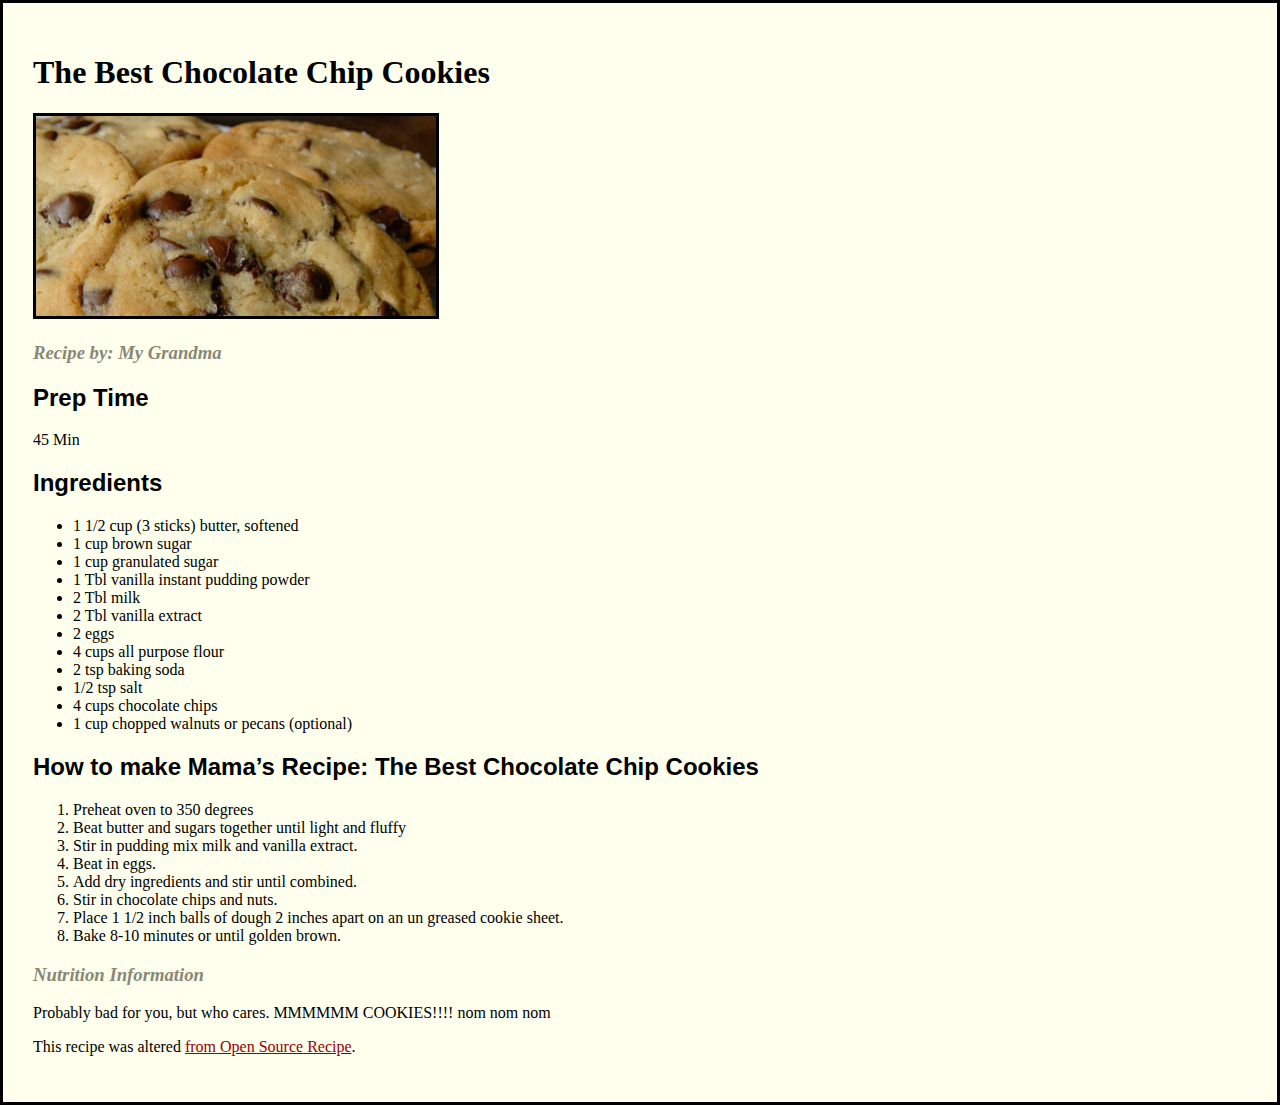
<file: Week 1/lesson 01 - HTML Basics/solution/cookie_recipe/index.html>
﻿<!DOCTYPE html>
	<head>
		<meta charset="utf-8">
		<title>Cookies</title>
		<link rel="stylesheet" href="style.css">
	</head>
	<body>

		<h1>The Best Chocolate Chip Cookies</h1>

		<img src="cookies.jpg" width="400">

		<h3>Recipe by: My Grandma</h3>


		<h2>Prep Time</h2>
		<p>45 Min</p>
		
		<h2>Ingredients</h2>
		<ul>
			<li>1 1/2 cup (3 sticks) butter, softened</li>
			<li>1 cup brown sugar</li>
			<li>1 cup granulated sugar</li>
			<li>1 Tbl vanilla instant pudding powder</li>
			<li>2 Tbl milk</li>
			<li>2 Tbl vanilla extract</li>
			<li>2 eggs</li>
			<li>4 cups all purpose flour</li>
			<li>2 tsp baking soda</li>
			<li>1/2 tsp salt</li>
			<li>4 cups chocolate chips</li>
			<li>1 cup chopped walnuts or pecans (optional)</li>

		</ul>

		
		<h2>How to make Mama’s Recipe: The Best Chocolate Chip Cookies</h2>

		<ol>
			<li>Preheat oven to 350 degrees</li>
			<li>Beat butter and sugars together until light and fluffy</li>
			<li>Stir in pudding mix milk and vanilla extract.</li>
			<li>Beat in eggs.</li>
			<li>Add dry ingredients and stir until combined.</li>
			<li>Stir in chocolate chips and nuts.</li>
			<li>Place 1 1/2 inch balls of dough 2 inches apart on an un greased cookie sheet.</li>
			<li>Bake 8-10 minutes or until golden brown.</li>
		</ol>
		

		<h3>Nutrition Information</h3>

		<p>Probably bad for you, but who cares. MMMMMM COOKIES!!!! nom nom nom</p>

		<p>This recipe was altered <a href= "http://www.opensourcefood.com/people/Amanori/recipes/mamas-recipe-the-best-chocolate-chip-cookies">from Open Source Recipe</a>.</p>

	</body>
</html>
</file>
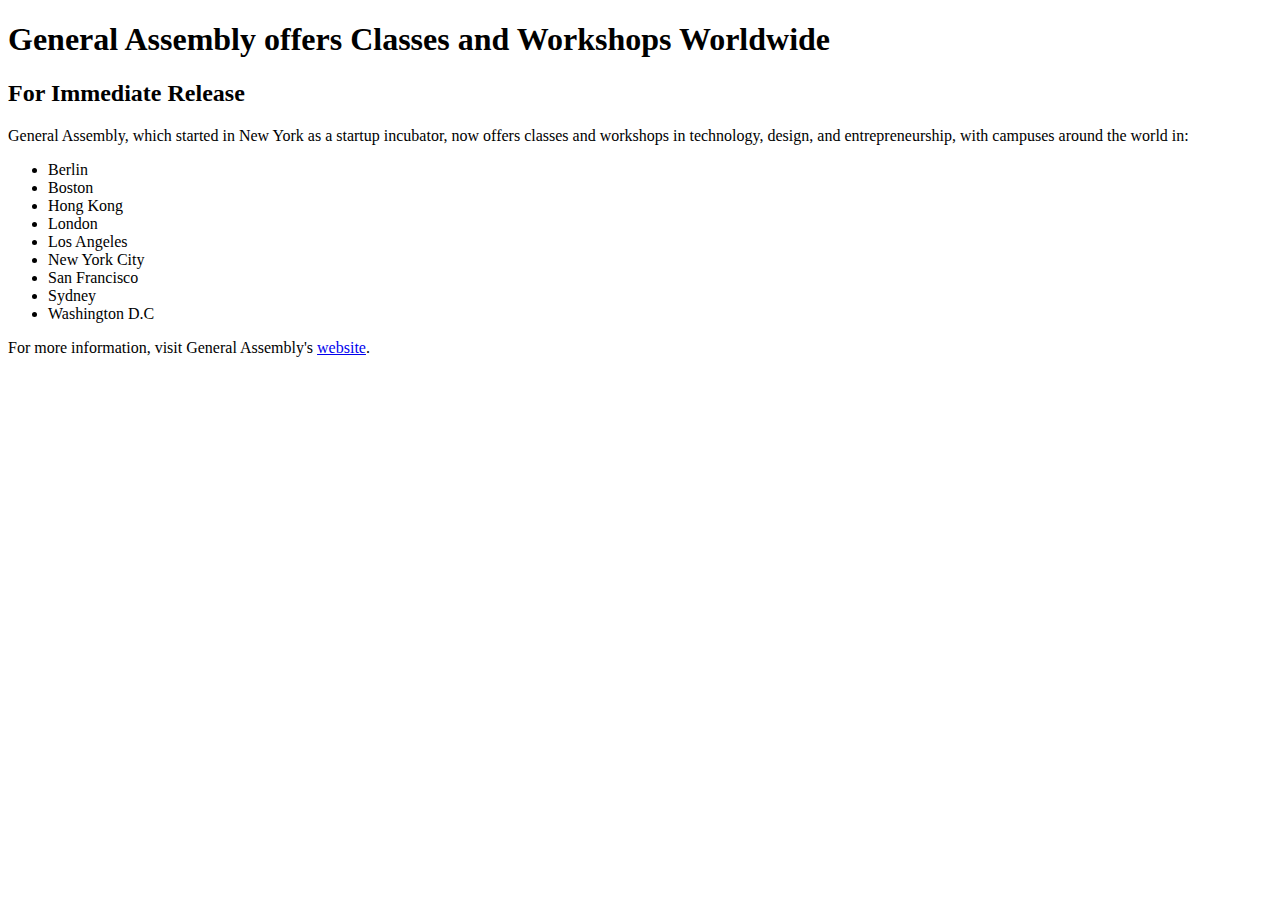
<file: Week 1/lesson 01 - HTML Basics/solution/ga_press_release/index.html>
<!DOCTYPE html>
<html>
	<head>
		
	</head>
	<body>
		<h1>General Assembly offers Classes and Workshops Worldwide</h1>

		<h2>For Immediate Release</h2>

		<p>General Assembly, which started in New York as a startup incubator, now offers classes and workshops in technology, design, and entrepreneurship, with campuses around the world in:</p>
	
		<ul>
			<li>Berlin</li>
			<li>Boston</li>
			<li>Hong Kong</li>
			<li>London</li>
			<li>Los Angeles</li>
			<li>New York City</li>
			<li>San Francisco</li>
			<li>Sydney</li>
			<li>Washington D.C</li>
		</ul>
	
		<p>For more information, visit General Assembly's <a href="https://generalassemb.ly/">website</a>.</p>
	</body>
</html>
</file>
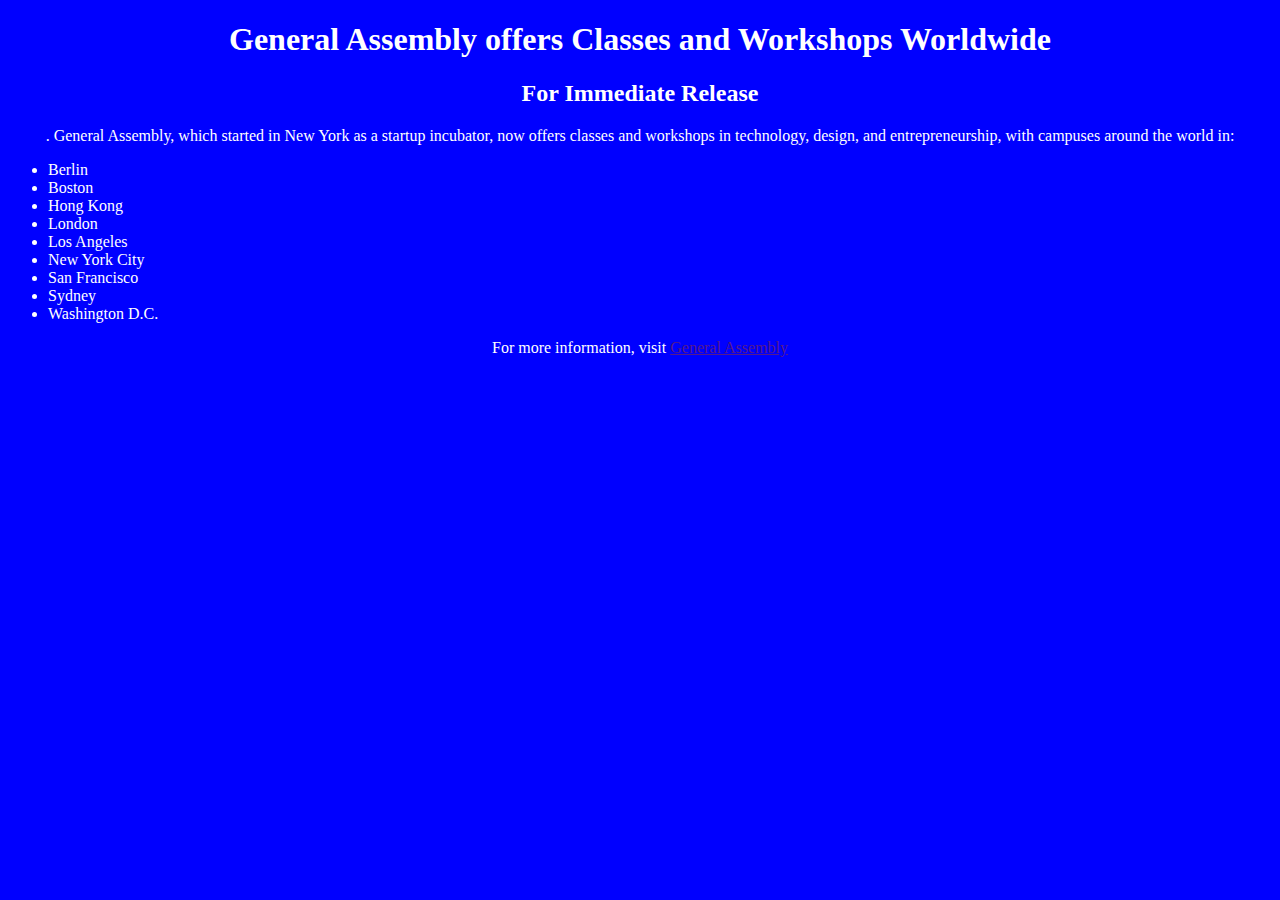
<file: Week 1/lesson 01 - HTML Basics/starter_code/ga_press_release/index.html>
<!DOCTYPE html>
<html>
	<head>
		<link rel="stylesheet" type="text/css" href="style.css">
	</head>
	<body>
		<h1>General Assembly offers Classes and Workshops Worldwide</h1>

		<h2>For Immediate Release</h2>

		<p>.       General Assembly, which started in New York as a startup incubator, now offers classes and workshops in technology, design, and entrepreneurship, with campuses around the world in:      </p>
			
		<ul>
			<li>Berlin</li>
			<li>Boston</li>
			<li>Hong Kong</li>
			<li>London</li>
			<li>Los Angeles</li>
			<li>New York City</li>
			<li>San Francisco</li>
			<li>Sydney</li>
			<li>Washington D.C.</li>
		</ul>

		<p>For more information, visit <a href="">General Assembly</a></p>
	</body>
</html>
</file>
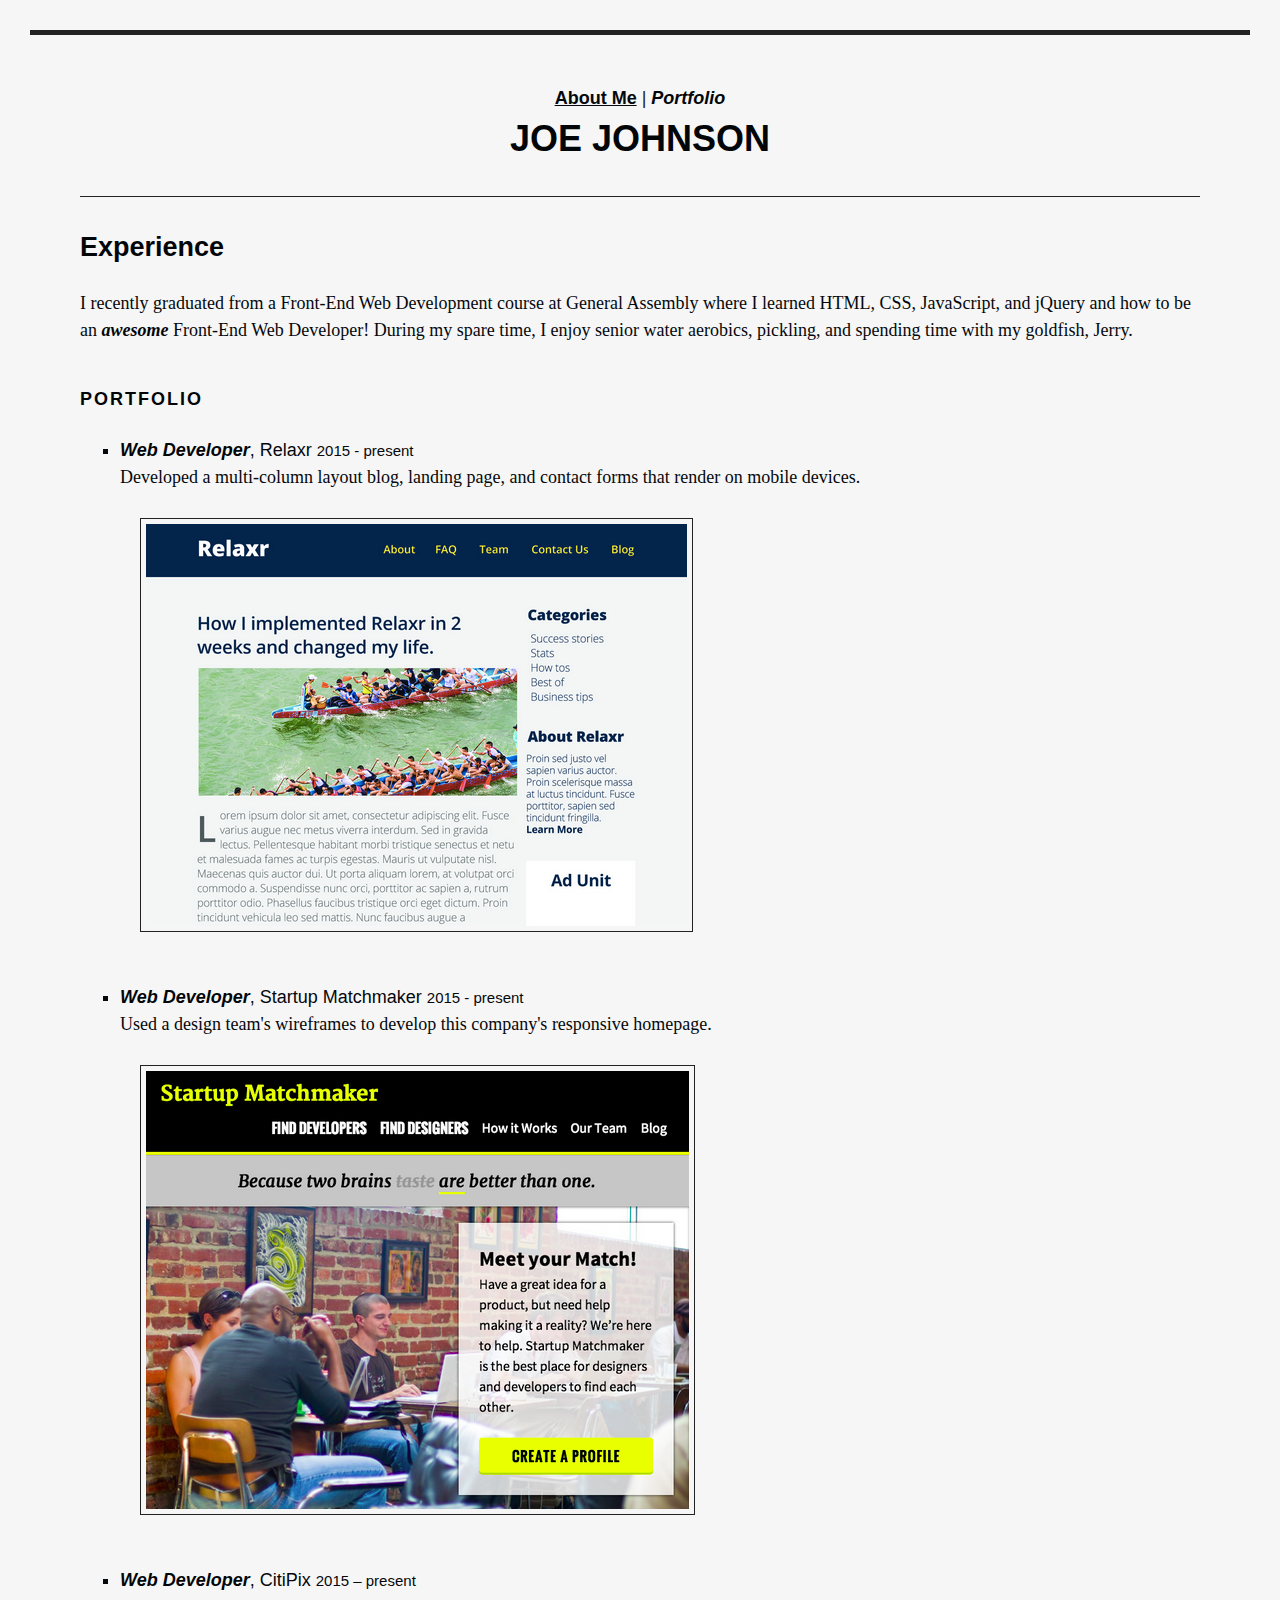
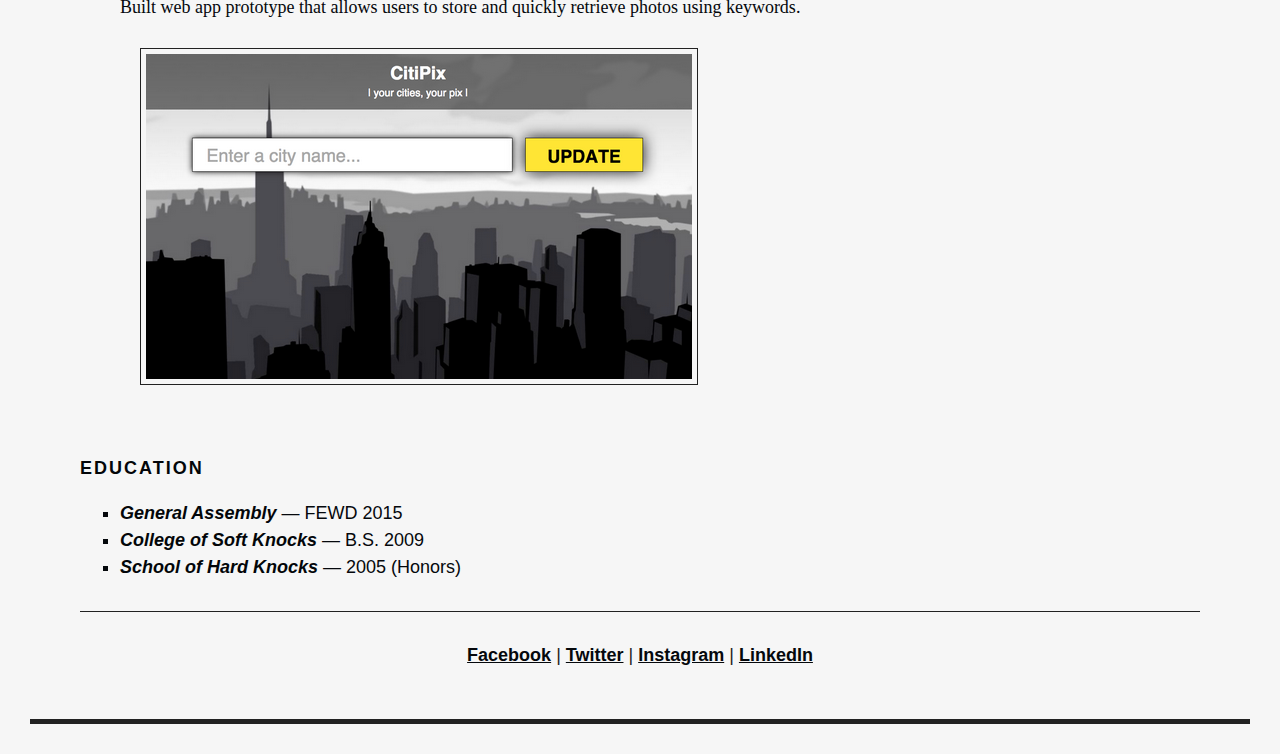
<file: Week 1/Assignment/solution/portfolio.html>
<!doctype html>
<html>
  <head>
    <meta charset="utf-8">
    <meta name="description" content="Your description goes here">
    <meta name="keywords" content="one, two, three">
    <title>Joe Johnson | Portfolio</title>

    <!-- external CSS link -->

    <link rel="stylesheet" href="css/style.css">
  </head>
  <body>
    
    <nav>
      <a href="index.html">About Me</a>
      |
      <strong>Portfolio</strong>
    </nav>

    <h1>Joe Johnson</h1>

    <hr>
    
    <h2>Experience</h2>
        
    <p>I recently graduated from a Front-End Web Development course at General Assembly where I learned HTML, CSS, JavaScript, and jQuery and how to be an <strong>awesome</strong> Front-End Web Developer! During my spare time, I enjoy senior water aerobics, pickling, and spending time with my goldfish, Jerry.</p>
    
    <h3>Portfolio</h3>
    
    <ul>
      <li>
        <h4><strong>Web Developer</strong>, Relaxr <small> 2015 - present</small></h4>
        <p>Developed a multi-column layout blog, landing page, and contact forms that render on mobile devices.</p>
        <img src="images/relaxr_deliverable.png" >
      </li>

      <li>
        <h4><strong>Web Developer</strong>, Startup Matchmaker <small>2015 - present</small></h4>
        <p>Used a design team's wireframes to develop this company's responsive homepage.</p>
        <img src="images/startup_matchmaker_deliverable.png" >
      </li>

      <li>
        <h4><strong>Web Developer</strong>, CitiPix <small> 2015 – present</small></h4>
        <p>Built web app prototype that allows users to store and quickly retrieve photos using keywords.</p>
        <img src="images/citipix_deliverable.png">
      </li>

    </ul>
    
    <h3>Education</h3>
    
    <ul>
      <li><strong>General Assembly</strong> — FEWD 2015</li>
      <li><strong>College of Soft Knocks</strong> — B.S. 2009</li>
      <li><strong>School of Hard Knocks</strong> — 2005 (Honors)</li>
    </ul>
    
    <hr>
    
    <nav>
      <a href="http://facebook.com/">Facebook</a>
      |
      <a href="http://twitter.com/">Twitter</a>
      |
      <a href="http://instagram.com/">Instagram</a>
      |
      <a href="http://linkedin.com/">LinkedIn</a>
    </nav>
        
  </body>
</html>
</file>
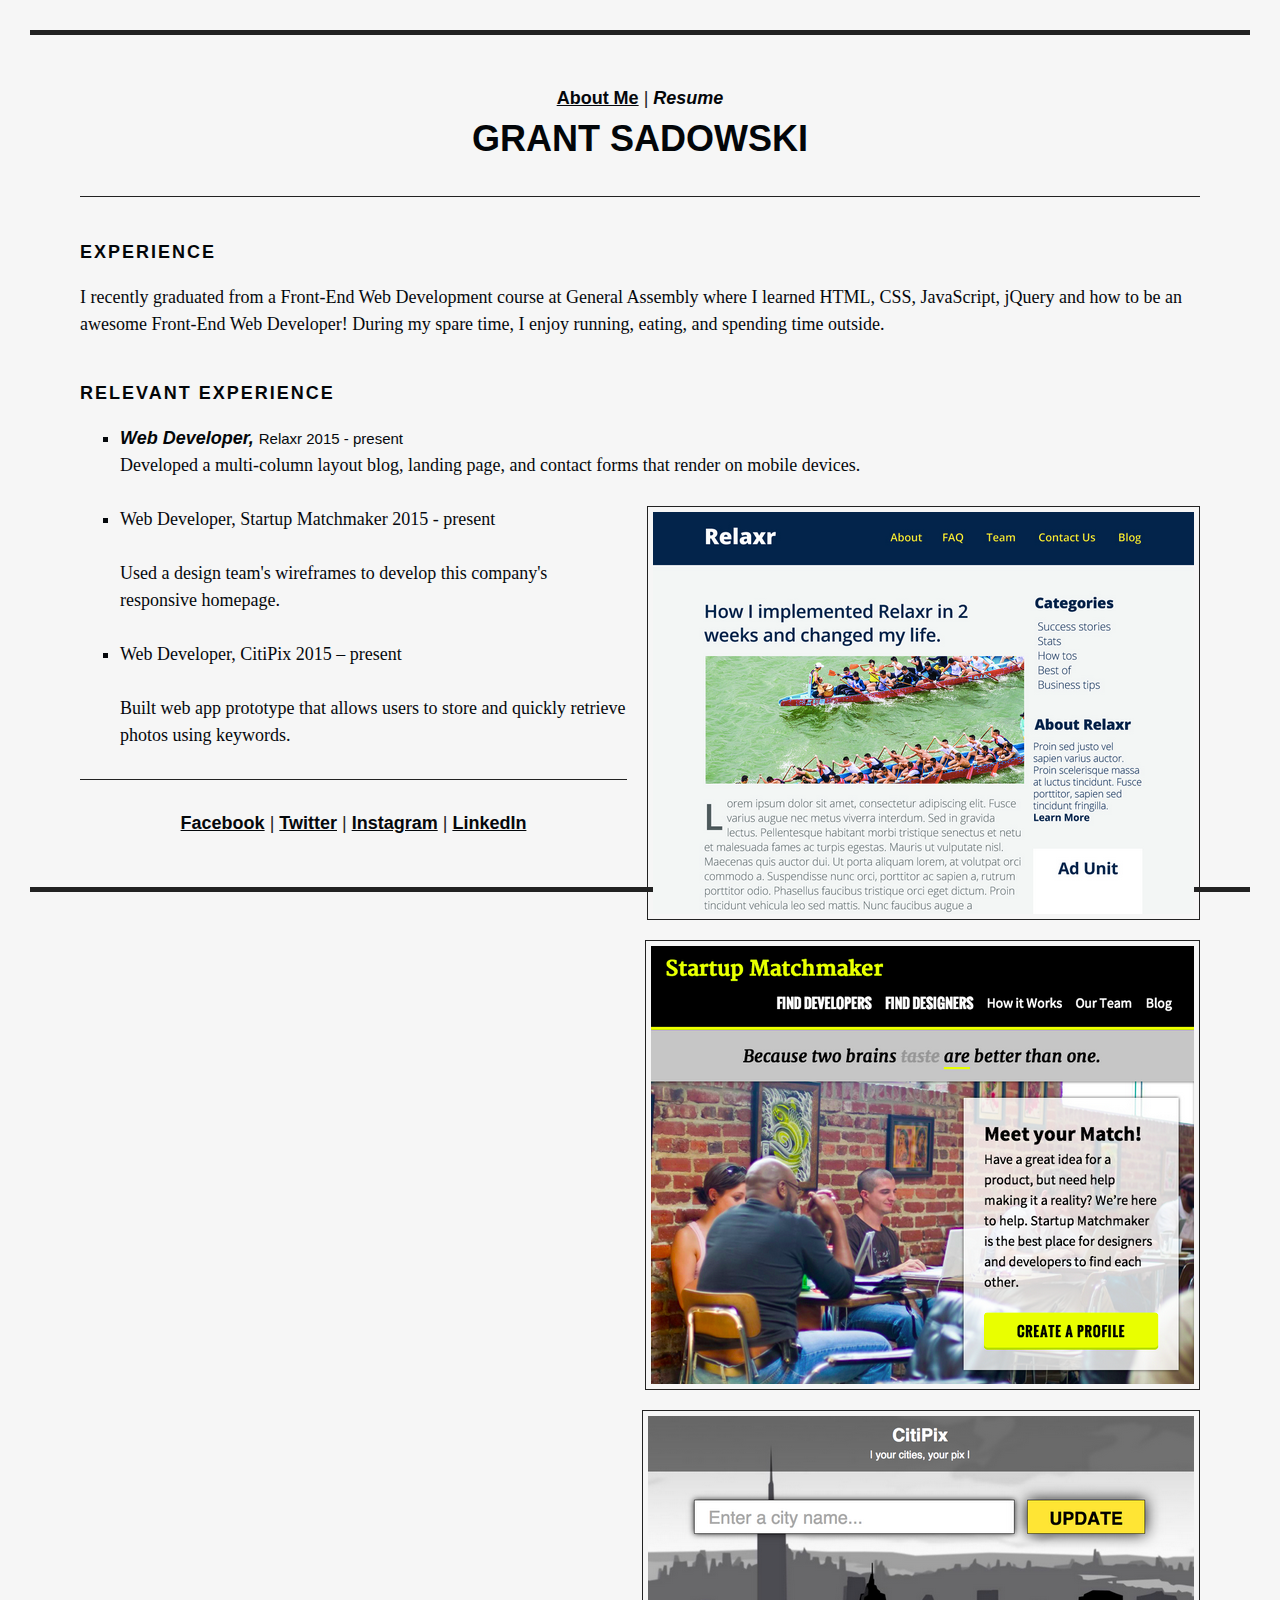
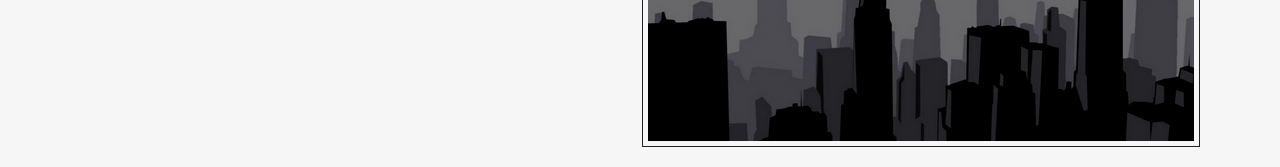
<file: Week 1/Assignment/submit/portfolio.html>
<!DOCTYPE html>
<html>
	<head>
		<title>Grant Sadowski | Portfolio</title>
		<link rel="stylesheet" type="text/css" href="css/style.css">
	</head>

	<body>
	  <div class="header">
  		<nav>
  			<a href="index.html">About Me</a>
  			|
  			<strong>Resume</strong>
  		</nav>
  		<h1>Grant Sadowski</h1>
    </div>
		
		<hr>

		<div class="experience">
		  <h3>Experience</h3>
		  <p>I recently graduated from a Front-End Web Development course at General Assembly where I learned HTML, CSS, JavaScript, jQuery and how to be an awesome Front-End Web Developer! During my spare time, I enjoy running, eating, and spending time outside.</p>

		</div>
		
		<div class="work-examples">
		  <h3>Relevant Experience</h3>
		  <ul>
			  <li>
				  <strong>Web Developer,</strong> <small>Relaxr 2015 - present</small>
			  	<p>Developed a multi-column layout blog, landing page, and contact forms that render on mobile devices.</p>
				  <img src="images/relaxr_deliverable.png" alt="relaxr_deliverable">
			  </li>

			  <li>
			  	<p>Web Developer, Startup Matchmaker 2015 - present</p>
				  <p>Used a design team's wireframes to develop this company's responsive homepage.</p>
				  <img src="images/startup_matchmaker_deliverable.png" alt="startup_matchmaker_deliverable">
  			</li>
  			
  			<li>
  				<p>Web Developer, CitiPix 2015 – present</p>
  				<p>Built web app prototype that allows users to store and quickly retrieve photos using keywords.</p>
  				<img src="images/citipix_deliverable.png" alt="citipix_deliverable">
  			</li>
  		</ul>
    </div>
    
		<hr>

		<nav class="social-nav">
			<a href="https://www.facebook.com">Facebook</a>
			|
			<a href="https://www.twitter.com">Twitter</a>
			|
			<a href="https://www.instagram.com">Instagram</a>
			|
			<a href="https://www.linkedin.com">LinkedIn</a>
		</nav>

	</body>

</html>


<!--
RESUME PAGE
Experience
				
I recently graduated from a Front-End Web Development course at General Assembly where I learned HTML, CSS, JavaScript, jQuery and how to be an awesome Front-End Web Developer! During my spare time, I enjoy senior water aerobics, pickling, and spending time with my goldfish, Jerry.
		
Relevant Experience
		
Web Developer, Relaxr 2015 - present
Developed a multi-column layout blog, landing page, and contact forms that render on mobile devices.
Web Developer, Startup Matchmaker 2015 - present
Used a design team's wireframes to develop this company's responsive homepage.
Web Developer, CitiPix 2015 – present
Built web app prototype that allows users to store and quickly retrieve photos using keywords.
EDUCATION
General Assembly — FEWD 2015
College of Soft Knocks — B.S. 2009
School of Hard Knocks — 2005 (Honors) -->
</file>
<file: Week 1/lesson 01 - HTML Basics/solution/cookie_recipe/style.css>
body {
  background: #FFE;
  margin: 0;
  border: 3px solid black;
  padding: 30px;
}

h1 {
  font-family: Georgia, serif;
}

h2 {
  font-family: sans-serif;
}

h3 {
   color: #887;
  font-style: italic;
}

h4 {
  color: #887;
}

a {
  color: #900;
}

img {
	border: 3px solid black;
}
</file>
<file: Week 1/lesson 01 - HTML Basics/starter_code/ga_press_release/style.css>
body {
	background-color: blue;
	color: white;
	text-align: center;
}

li {
	text-align: left;
}
</file>
<file: Week 1/Assignment/solution/css/style.css>
body {
  font-family: sans-serif;
  font-size: 18px;
  line-height: 1.5;
  margin: 30px;
  border-bottom: 5px solid #222222;
  border-top: 5px solid #222222;
  padding: 50px;
  background: #F6F6F6;

}

a {
  font-weight: bold;
  color: #05080C;
}

small {
  color: #05080C;
}

strong {
  color: #030609;
  font-style: italic;
}

h1 {
  text-transform: uppercase;
  font-weight: bold;
  text-align: center;
  color: #030609;
  margin-top: 0;
}

h2 {
  color: #030609;
}

h3 {
  font-size: 18px;
  color: #030609;
  text-transform: uppercase;
  letter-spacing: 2px;
  margin-top: 42px;
}

h4 {
  font-weight: normal;
  margin-bottom: 0;
  color: #05080C;
}

p {
  font-family: Georgia, serif;
  margin-top: 0;
  margin-bottom: 27px;
  color: #05080C;
}

ul {
  list-style: square;
}

ul p {
  color: #05080C;
}

li {
  color: #05080C;
}

hr {
  border: none;
  border-top: 1px solid #222222;
  margin: 30px 0;
}

img {
  /*float: right;*/
  margin-left: 20px;
  margin-bottom: 20px;
  border: 1px solid #222222;
  padding: 5px;
  text-align: center
}

img[alt] {
  float: right;
}

nav {
  color: #222222;
  text-align: center;
}
</file>
<file: Week 1/Assignment/submit/css/style.css>
body {
  font-family: sans-serif;
  font-size: 18px;
  line-height: 1.5;
  margin: 30px;
  border-bottom: 5px solid #222222;
  border-top: 5px solid #222222;
  padding: 50px;
  background: #F6F6F6;

}

a {
  font-weight: bold;
  color: #05080C;
}

small {
  color: #05080C;
}

strong {
  color: #030609;
  font-style: italic;
}

h1 {
  text-transform: uppercase;
  font-weight: bold;
  text-align: center;
  color: #030609;
  margin-top: 0;
}

h2 {
  color: #030609;
}

h3 {
  font-size: 18px;
  color: #030609;
  text-transform: uppercase;
  letter-spacing: 2px;
  margin-top: 42px;
}

h4 {
  font-weight: normal;
  margin-bottom: 0;
  color: #05080C;
}

p {
  font-family: Georgia, serif;
  margin-top: 0;
  margin-bottom: 27px;
  color: #05080C;
}

ul {
  list-style: square;
}

ul p {
  color: #05080C;
}

li {
  color: #05080C;
}

hr {
  border: none;
  border-top: 1px solid #222222;
  margin: 30px 0;
}

img {
  /*float: right;*/
  margin-left: 20px;
  margin-bottom: 20px;
  border: 1px solid #222222;
  padding: 5px;
  text-align: center
}

img[alt] {
  float: right;
}

nav {
  color: #222222;
  text-align: center;
}
</file>
